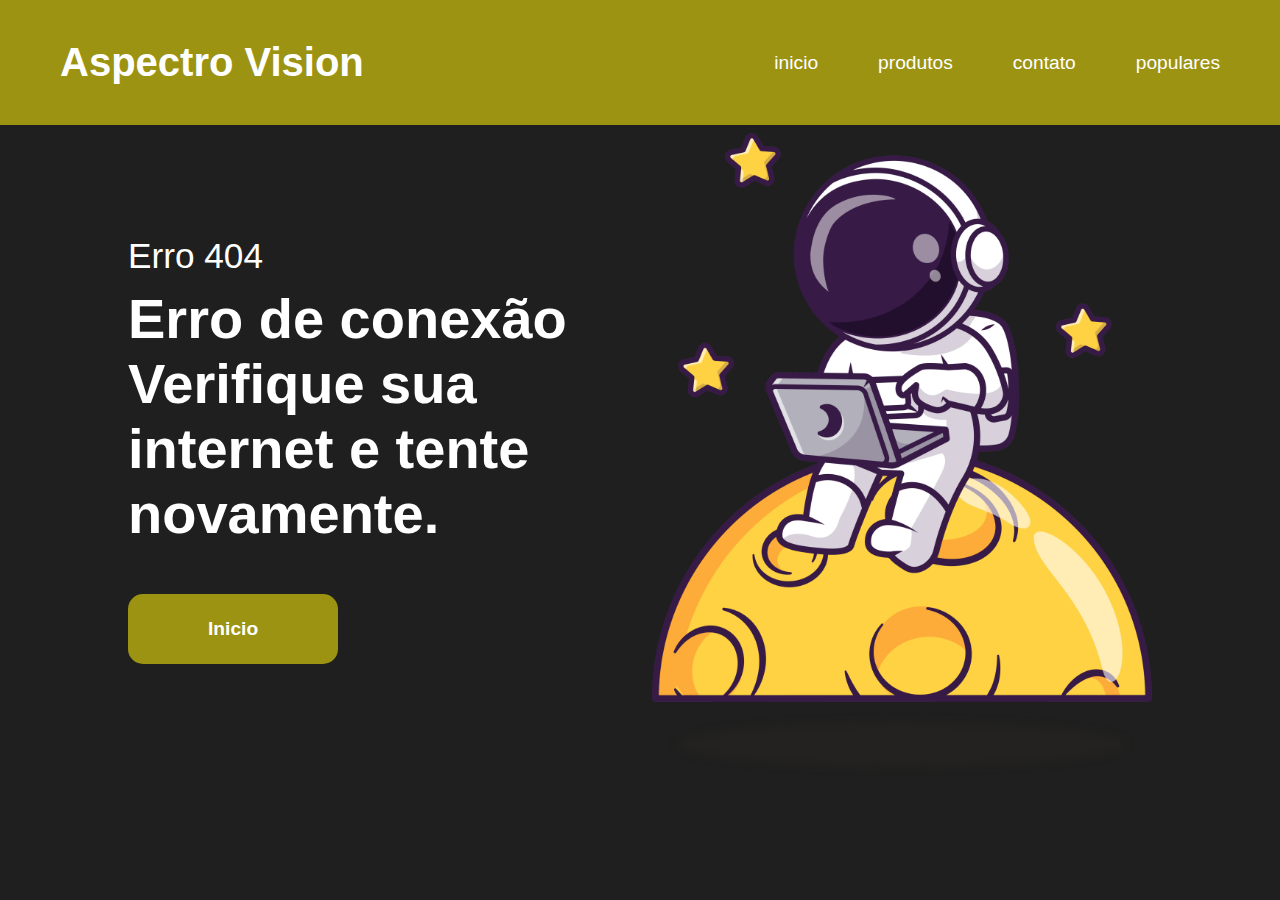
<file: pages/public/index.html>
<!DOCTYPE html>
<html lang="pt-BR">
<head>
    <meta charset="UTF-8">
    <meta http-equiv="X-UA-Compatible" content="IE=edge">
    <meta name="viewport" content="width=device-width, initial-scale=1.0">
    <link rel="stylesheet" href="style.css">
    <title>Erro 404</title>
</head>
<body>
    <header class="header">
        <nav class="navigation">
            <a href="#" class="logo">Aspectro Vision</a>
            <ul>
                <li><a href="#">inicio</a></li>
                <li><a href="#">produtos</a></li>
                <li><a href="#">contato</a></li>
                <li><a href="#">populares</a></li>
            </ul>
        </nav>
    </header>
    <main class="main">
        <section class="section">
            <div class="left">
                <p>Erro 404</p>
                <h4>Erro de conexão <br> Verifique sua internet e tente novamente.</h4>
                <a href="i1.html" class="btn">Inicio</a>
            </div>
            <div class="right">
                <img src="Erro.png" alt="imagem de erro 404">
                <div class="shadow"></div>
            </div>
        </section>
    </main>
</body>
</html>
</file>
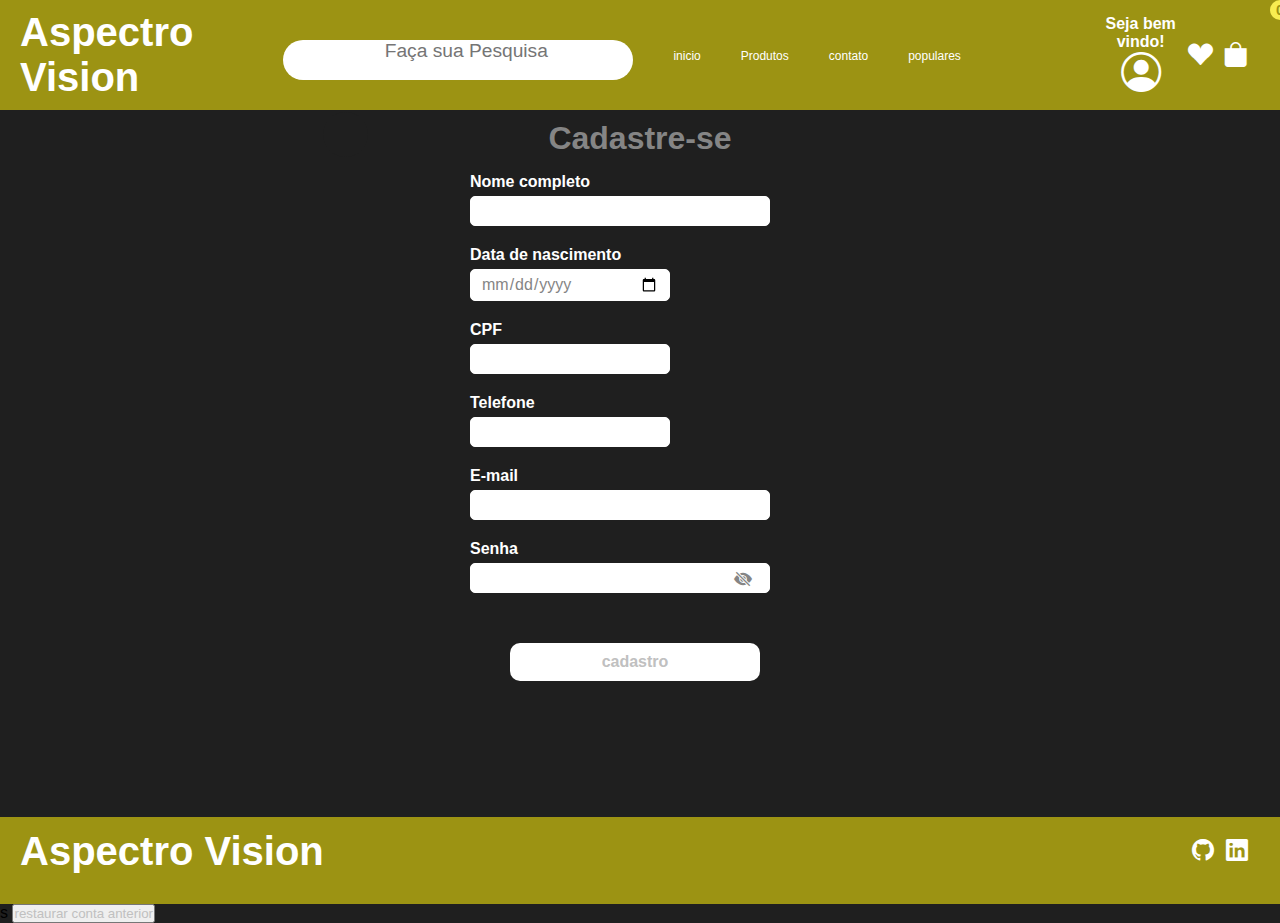
<file: pages/public/cadastro.html>
<!DOCTYPE html>
<html lang="pt-br">

<head>
    <meta charset="UTF-8" />
    <meta name="viewport" content="width=device-width, initial-scale=1.0" />
    <link rel="shortcut icon" href="../../assets/images/favicon.png" type="image/x-icon" />
    <link rel="stylesheet" href="https://cdn.jsdelivr.net/npm/bootstrap-icons@1.11.1/font/bootstrap-icons.css" />
    <link rel="stylesheet" href="../../assets/css/cadastro.css" />

    <title>Cadastre-se | Oculos</title>
</head>

<body>

    <header>
        <div class="header-top">

            <div class="logo"><a href="../../index.html">Aspectro Vision</a></div>

            <div class="busca">
                <div class="pesquisa">
                    
                    <form method="post" action="#">
                        <input type="text" class="entrada" name="busca" placeholder="                   Faça sua Pesquisa">
                        <button class="butao"><i class="search-box-icone icon icon-search"></i></button>
                    </form>
                </div>
            </div>
  
    <nav class="navigation">
        <ul>
            <li><a href=""></a></li>
            <li><a href="i1.html">inicio</a></li>
            <li><a href="#">Produtos</a></li>
            <li><a href="#">contato</a></li>
            <li><a href="#">populares</a></li>
        </ul>
    </nav>

            <div class="welcome">

                <div class="welcome-text-link">
                    <div class="welcome-text">Seja bem vindo!</div>
                <div class="welcome-user-photo">
                    <i class="bi bi-person-circle"></i>
                </div>

            </div>
            <div class="icons-favorite-bag">

                <a href="../users/client/favoritos.html" id="icon-favorites">
                    <i class="bi bi-suit-heart-fill"></i>
                </a>

                <a href="checkout.html" class="icon-like">
                    <i class="bi bi-bag-fill"></i>
                    <span class="total-items-bag">0</span>
                </a>
            </div>
            
    </header>


    <main>

        <h1>Cadastre-se</h1>

        <form action="" method="">

            <div class="input-area">
                <label for="fullname">Nome completo</label>
                <input type="text" name="nome_completo" id="fullname" />
            </div>

            <div class="input-area">
                <label for="birthday">Data de nascimento</label>
                <input type="date" name="data_nascimento" id="birthday" />
            </div>

            <div class="input-area">
                <label for="cpf">CPF</label>
                <input type="text" name="cpf" id="cpf" maxlength="14" oninput="maskCPF(this)" />
            </div>

            <div class="input-area">
                <label for="cel">Telefone</label>
                <input type="text" name="telefone" id="cel" maxlength="15" oninput="maskCel(this)" />
            </div>

            <div class="input-area">
                <label for="email">E-mail</label>
                <input type="email" name="email" id="email" />
            </div>

            <div class="input-area" id="input-password">
                <label for="password">Senha</label>
                <input type="password" name="senha" id="password" maxlength="50" />
                <i class="bi bi-eye-slash-fill"></i>
            </div>


            <button type="submit"><a href="i2.html">cadastro</a></button>
        </form>
    </main>

        <div class="lo">
            <li>
                Lorem ipsum dolor sit amet consectetur adipisicing elit. Ipsa earum quasi vitae et voluptatibus placeat illo nobis error dolorum ducimus. Eaque earum autem repellat, atque vel totam explicabo nostrum non.
                        Lorem ipsum, dolor sit amet consectetur adipisicing elit. Iusto ullam, facilis inventore voluptatibus illo, unde voluptas corrupti sapiente pariatur nulla, quas eaque impedit quia eos. Doloribus odit rerum sequi fugit?
                        Lorem ipsum dolor sit amet consectetur adipisicing elit. Esse assumenda corrupti magnam quia, obcaecati nam doloremque aperiam autem omnis, quaerat eveniet quo recusandae maiores dolorum veritatis tenetur natus aspernatur sed?
                        Lorem ipsum dolor sit amet constetur adipisicing elit. Magni dicta nesciunt vero eveniet est ea dolores nam cumque. Itaque doloremque ea doloribus quae id cumque fuga, perferendis voluptas nesciunt minus?Lorem ipsum dolor sit amet, consectetur adipisicing elit. Rem doloribus sequi qu
                        ia aliquid esse excepturi consequatur quo repudiandae? Cumque fugit sint nisi labore temporibus, ullam veritatis ut quidem accusamus dolor.
            </li>
        </div>
</body>
<footer>

    <div class="footer-top">
        <div class="logo"><a href="../../index.html">Aspectro Vision</a></div>
        <div class="social-medias">
            <a href="https://github.com/giovanesouza/BrStore" target="_blank">
                <i class="bi bi-github"></i>
            </a>

            <a href="https://www.linkedin.com/in/developergiovanesouza/" target="_blank">
                <i class="bi bi-linkedin"></i>
            </a>
        </div>
    </div>
</footer>s
<button type="submit"><a href="categoria_eletronicos.html">restaurar conta anterior</a>
</html>
</file>
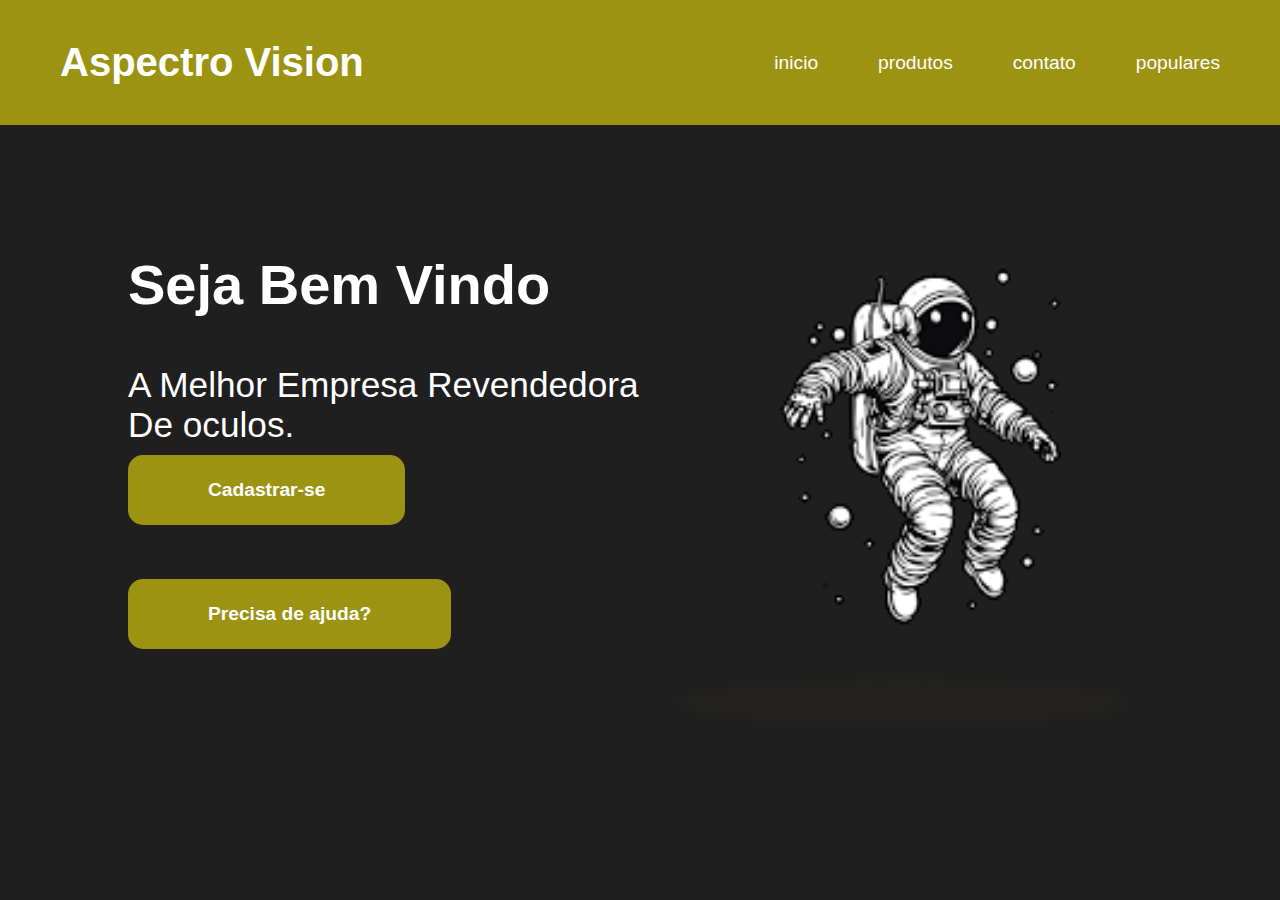
<file: pages/public/i1.html>
<!DOCTYPE html>
<html lang="pt-BR">
<head>
    <meta charset="UTF-8">
    <meta http-equiv="X-UA-Compatible" content="IE=edge">
    <meta name="viewport" content="width=device-width, initial-scale=1.0">
    <link rel="stylesheet" href="style.css">
    <title>Erro 404</title>
</head>
<body>
    <header class="header">
        <nav class="navigation">
            <a href="#" class="logo">Aspectro Vision</a>
            <ul>
                <li><a href="#">inicio</a></li>
                <li><a href="#">produtos</a></li>
                <li><a href="#">contato</a></li>
                <li><a href="#">populares</a></li>
            </ul>
        </nav>
        
            </a>
        </div>
    </header>
    <main class="main">
       
          <section class="section">
            <div class="left">
              
                <h4>Seja Bem Vindo <br> </h4>
                <p>A Melhor Empresa Revendedora De oculos.</p>
                <a href="cadastro.html" class="btn">Cadastrar-se</a>
                    <div class="lor">
                        <s> Lorem ipsum dolor, sit amet consectetur adipisicing elit. Labore sit mollitia fugit illum dolorem accusantium saepe eum minima consectetur rerum libero optio beatae animi neque pariatur ipsum fugiat, laborum deleniti?</s>
                    </div>
                <a href="cadastro.html" class="btn">Precisa de ajuda?</a>
          
            </div>
            
            <div class="right">
                <img src="ast.png" alt="imagem de erro 404">
                <div class="shadow"></div>
               
            </div>
        </section>

    </main>
   
</body>
</html>
</file>
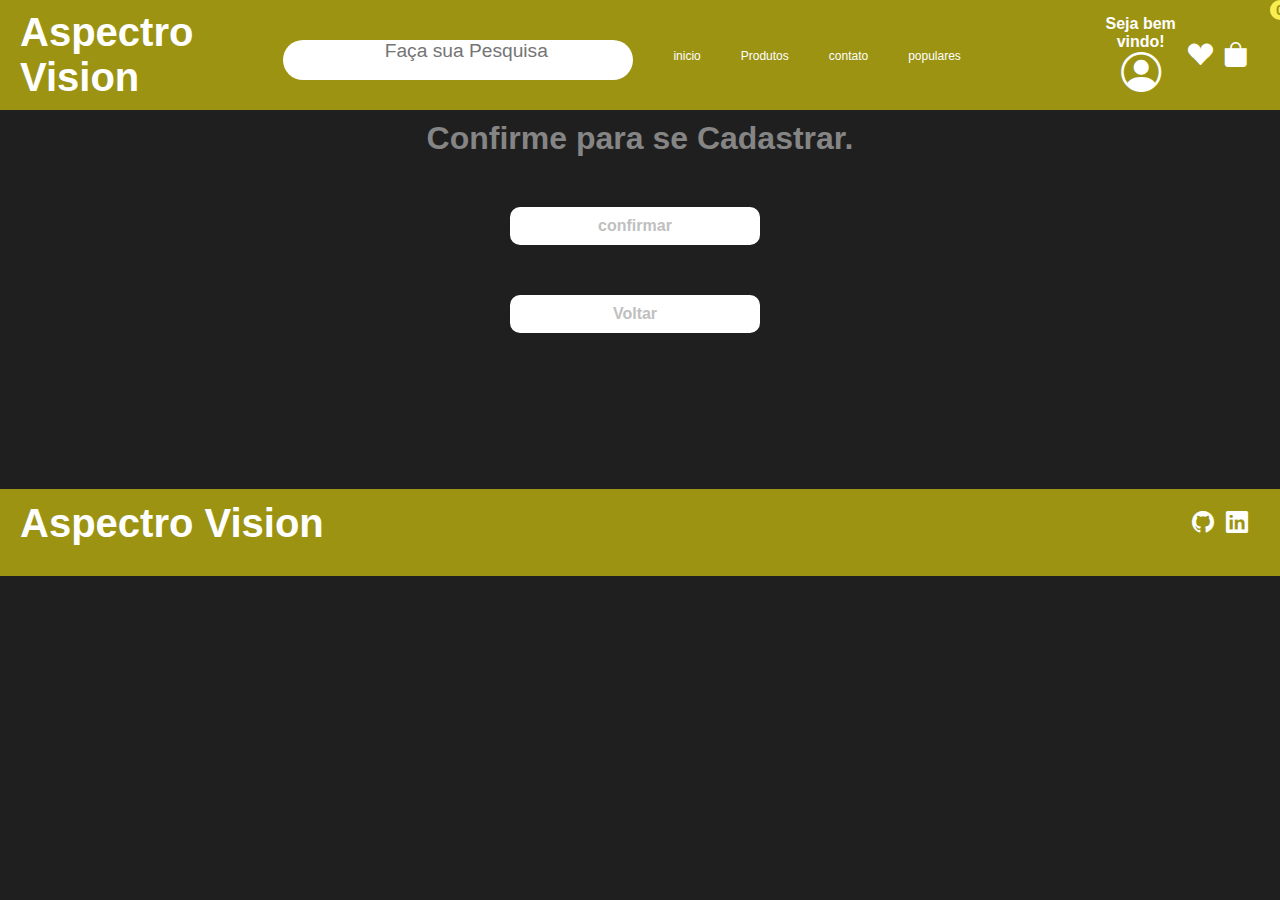
<file: pages/public/i2.html>
<!DOCTYPE html>
<html lang="pt-br">

<head>
    <meta charset="UTF-8" />
    <meta name="viewport" content="width=device-width, initial-scale=1.0" />
    <link rel="shortcut icon" href="../../assets/images/favicon.png" type="image/x-icon" />
    <link rel="stylesheet" href="https://cdn.jsdelivr.net/npm/bootstrap-icons@1.11.1/font/bootstrap-icons.css" />
    <link rel="stylesheet" href="../../assets/css/cadastro.css" />

    <title>Cadastre-se | Oculos</title>
</head>

<body>

    <header>
        <div class="header-top">

            <div class="logo"><a href="../../index.html">Aspectro Vision</a></div>

            <div class="busca">
                <div class="pesquisa">
                    
                    <form method="post" action="#">
                        <input type="text" class="entrada" name="busca" placeholder="                   Faça sua Pesquisa">
                        <button class="butao"><i class="search-box-icone icon icon-search"></i></button>
                    </form>
                </div>
            </div>
  
    <nav class="navigation">
        <ul>
            <li><a href=""></a></li>
            <li><a href="i1.html">inicio</a></li>
            <li><a href="#">Produtos</a></li>
            <li><a href="#">contato</a></li>
            <li><a href="#">populares</a></li>
        </ul>
    </nav>

            <div class="welcome">

                <div class="welcome-text-link">
                    <div class="welcome-text">Seja bem vindo!</div>
                <div class="welcome-user-photo">
                    <i class="bi bi-person-circle"></i>
                </div>

            </div>
            <div class="icons-favorite-bag">

                <a href="../users/client/favoritos.html" id="icon-favorites">
                    <i class="bi bi-suit-heart-fill"></i>
                </a>

                <a href="checkout.html" class="icon-like">
                    <i class="bi bi-bag-fill"></i>
                    <span class="total-items-bag">0</span>
                </a>
            </div>
            
    </header>


    <main>

        <h1>Confirme para se Cadastrar.</h1>

        <form action="" method="">

            <div class="input-area">
              


            <button type="submit"><a href="categoria_eletronicos.html">confirmar</a></button> <button type="submit"><a href="cadastro.html">Voltar</a></button>
        </form>
    </main>

        <div class="lo">
            <li>
                Lorem ipsum dolor sit amet consectetur adipisicing elit. Ipsa earum quasi vitae et voluptatibus placeat illo nobis error dolorum ducimus. Eaque earum autem repellat, atque vel totam explicabo nostrum non.
                        Lorem ipsum, dolor sit amet consectetur adipisicing elit. Iusto ullam, facilis inventore voluptatibus illo, unde voluptas corrupti sapiente pariatur nulla, quas eaque impedit quia eos. Doloribus odit rerum sequi fugit?
                        Lorem ipsum dolor sit amet consectetur adipisicing elit. Esse assumenda corrupti magnam quia, obcaecati nam doloremque aperiam autem omnis, quaerat eveniet quo recusandae maiores dolorum veritatis tenetur natus aspernatur sed?
                        Lorem ipsum dolor sit amet constetur adipisicing elit. Magni dicta nesciunt vero eveniet est ea dolores nam cumque. Itaque doloremque ea doloribus quae id cumque fuga, perferendis voluptas nesciunt minus?Lorem ipsum dolor sit amet, consectetur adipisicing elit. Rem doloribus sequi qu
                        ia aliquid esse excepturi consequatur quo repudiandae? Cumque fugit sint nisi labore temporibus, ullam veritatis ut quidem accusamus dolor.
            </li>
        </div>
</body>
<footer>

    <div class="footer-top">
        <div class="logo"><a href="../../index.html">Aspectro Vision</a></div>
        <div class="social-medias">
            <a href="https://github.com/giovanesouza/BrStore" target="_blank">
                <i class="bi bi-github"></i>
            </a>

            <a href="https://www.linkedin.com/in/developergiovanesouza/" target="_blank">
                <i class="bi bi-linkedin"></i>
            </a>
        </div>
    </div>


</footer>

</html>
</file>
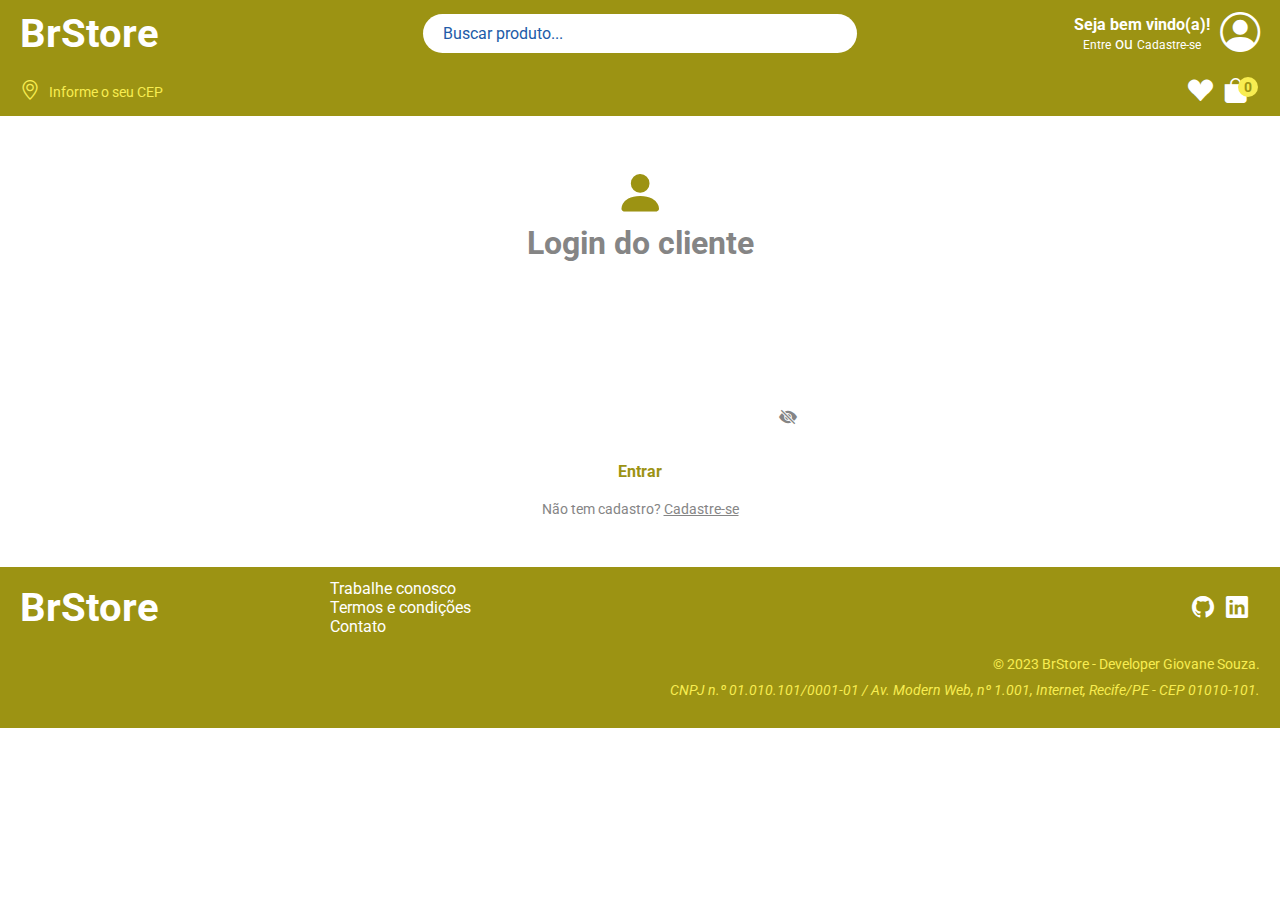
<file: pages/public/login.html>
<!DOCTYPE html>
<html lang="pt-br">

<head>
    <meta charset="UTF-8" />
    <meta name="viewport" content="width=device-width, initial-scale=1.0" />
    <link rel="shortcut icon" href="../../assets/images/favicon.png" type="image/x-icon" />
    <!-- Icons Bootstrap -->
    <link rel="stylesheet" href="https://cdn.jsdelivr.net/npm/bootstrap-icons@1.11.1/font/bootstrap-icons.css" />
    <link rel="stylesheet" href="../../assets/css/login.css" />
    <script src="../../assets/js/login.js" defer></script>
    <script src="../../assets/js/inputMasks.js" defer></script>
    <script src="../../assets/js/searchCep.js" defer></script>
    <title>Entrar | BrStore</title>
</head>

<body>

    <header>
        <div class="header-top">

            <div class="logo"><a href="../../index.html">BrStore</a></div>


            <form action="" method="">

                <input type="search" name="search" placeholder="Buscar produto..." />
                <i class="bi bi-search"></i>

            </form>


            <div class="welcome">

                <div class="welcome-text-link">
                    <div class="welcome-text">Seja bem vindo(a)!</div>

                    <div class="welcome-link">
                        <a href="#">Entre</a>
                        ou
                        <a href="cadastro.html">Cadastre-se</a>
                    </div>
                </div>

                <div class="welcome-user-photo">
                    <i class="bi bi-person-circle"></i>
                </div>

            </div>
        </div>


        <div class="navbar">

            <div class="user-location">
                <i class="bi bi-geo-alt"></i>

                <input type="text" placeholder="Informe o seu CEP" id="cep" oninput="maskCEP(this)" />
            </div>

            <!-- <nav>
                <ul>
                    <a href="categoria_eletronicos.html">
                        <li>Eletrônicos</li>
                    </a>
                    <a href="categoria_joias.html">
                        <li>Jóias</li>
                    </a>
                    <a href="categoria_roupas_masculinas.html">
                        <li>Roupas Masculinas</li>
                    </a>
                    <a href="categoria_roupas_femininas.html">
                        <li>Roupas Feminas</li>
                    </a>

                </ul>
            </nav> -->

            <div class="icons-favorite-bag">
    
                <a href="../users/client/favoritos.html" id="icon-favorites">
                    <i class="bi bi-suit-heart-fill"></i>
                </a>
    
                <a href="checkout.html" class="icon-bag">
                    <i class="bi bi-bag-fill"></i>
                    <span class="total-items-bag">0</span>
                </a>
            </div>
        </div>


    </header>


    <main>

        <h1>
            <i class="bi bi-person-fill"></i>
            Login do cliente
        </h1>


        <form action="" method="">

            <div class="input-area">
                <label for="email">E-mail</label>
                <input type="email" name="email" id="email" required />
            </div>

            <div class="input-area" id="input-password">
                <label for="password">Senha</label>
                <input type="password" name="senha" id="password" maxlength="50" required />
                <i class="bi bi-eye-slash-fill"></i>
            </div>


            <button type="submit">Entrar</button>

        </form>

        <div id="no-registration">

            <span>Não tem cadastro? <a href="cadastro.html">Cadastre-se</a></span>

        </div>

    </main>



    <footer>

        <div class="footer-top">
            <div class="logo"><a href="../../index.html">BrStore</a></div>

            <nav>
                <ul>
                    <a href="trabalhe_conosco.html">
                        <li>Trabalhe conosco</li>
                    </a>
                    <a href="termos_e_condicoes.html">
                        <li>Termos e condições</li>
                    </a>
                    <a href="contato.html">
                        <li>Contato</li>
                    </a>
                </ul>
            </nav>

            <div class="social-medias">
                <a href="https://github.com/giovanesouza/BrStore" target="_blank">
                    <i class="bi bi-github"></i>
                </a>

                <a href="https://www.linkedin.com/in/developergiovanesouza/" target="_blank">
                    <i class="bi bi-linkedin"></i>
                </a>
            </div>
        </div>


        <div class="footer-bottom">

            <div class="copy">
                &copy; 2023 BrStore - Developer Giovane Souza.
            </div>

            <address>
                CNPJ n.º 01.010.101/0001-01 / Av. Modern Web, nº 1.001, Internet, Recife/PE - CEP 01010-101.
            </address>

        </div>

    </footer>


</body>

</html>
</file>
<file: pages/public/style.css>
*{
    margin: 0;
    padding: 0;
    box-sizing: border-box;
    font-family: sans-serif;
    text-decoration: none;
    list-style: none;
}

body{
   background-color: rgb(31, 31, 31);
   
}
.header{
    position: fixed;
    width: 100%;
    padding: 40px 60px;
 
background-color:  #9c9313;
}
.navigation{
    display: flex;
    align-items: center;
    justify-content: space-between;
}
.logo{
    font-size: 2.5rem;
    font-weight: bold;
    color: #fff;
}
.navigation ul{
    display: flex;
    align-items: center;
    gap: 60px;
}
.navigation ul li a{
    color: #fff;
    font-size: 1.2rem;
    transition: all .1s ease;
}
.navigation ul li a:hover{
    border-bottom: 3px solid #fff;
}
.main{
    overflow: hidden;
}
.section{
    padding: 8rem;
    height: 100vh;

    display: flex;
    align-items: center;
    justify-content: space-between;
}
.left{
    display: flex;
    flex-direction: column;
    align-items: flex-start;
}
.left p{
    font-size: 2.2rem;
    color: #fff;
    margin-bottom: 10px;
}
.left h4{
    font-size: 3.5rem;
    color: #ffffff;
    margin-bottom: 3rem;
}
.btn{
    padding: 1.5rem 5rem;
    background-color:  #9c9313;
    border-radius: 15px;
    color: #fff;
    font-size: 1.2rem;
    font-weight: 700;
    transition: all 0.3s ease;
}
.btn:hover{
    box-shadow: 4px 3px 4px  #ffffff;;
}
.right img{
    width: 500px;
    margin-bottom: 1rem;
    animation: float 1.8s infinite alternate;
}
.shadow{
    width: 450px;
    height: 45px;
    background: hsla(38, 21%, 19%, .16);
    border-radius: 50%;
    margin: 0 auto;
    filter: blur(5px);
    animation: shadow 1.8s infinite alternate;
}
@keyframes float{
    0%{
        transform: translateY(0);
    }
    100%{
        transform: translateY(15px);
    }
}
@keyframes shadow{
    0%{
        transform: scale(1.1);
    }
    100%{
        transform: scale(.85,.85);
    }
}
s{
  color: rgb(31, 31, 31);
   background-color: rgb(31, 31, 31);
}
</file>
<file: assets/css/cadastro.css>
@import url("global.css");

.pesquisa form{
margin-left: 90px;
    border-radius: 90px;
    background-color: #fff;
    height: 40px;
    margin-top: 10px;
}


.pesquisa:hover .entrada {
    
    padding-left: 2em;
    padding-right: 1em;
    width: 350px;
}
.entrada {
    outline: 0;
    font-size: 1.2em;
    background-color: rgb(224, 224, 224);
    width: 350px;
    padding: px;
    border: none;
    background: none;
    transition: .45s;
}
.butao {
   border-radius: 50%;
   width: 45px;
   height: 45px;   background-color: rgb(31, 31, 31);
   border: none;
   cursor: pointer;
   transition: .3s;
 
}
.butao:active  {
    transform: scale(.85);

}
.pesquisa-icone {
    margin: auto;
    color: #fff;
}
  
 
main {
    padding: 1rem 2rem;

}
form{
    margin-left: 450px;
  border-radius: 80px;
}
.footer-top{
   margin-bottom:20px;

}

h1 {
    color: var(--dark-30);
    font-size: 3.2rem;
    text-align: center;
    margin-bottom: 1.6rem;
}

form .input-area {
    color: var(--dark-20);
    font-weight: bold;
    margin-bottom: 2rem;
}



.input-area label {
    display: block;
    margin-bottom: .5rem;
}

.input-area input {
    width: 30rem;
    color: var(--dark-30);
    font-size: 1.6rem;
    padding: .5rem 1rem;
    border: .1rem solid var(--dark-20);
    outline: none;
    border-radius: .5rem;
}

.input-area input[type=date], .input-area input[name="cpf"], .input-area input[name="telefone"] {
    width: 20rem;
}


.input-area#input-password {
    width: max-content;
    position: relative;
}

.input-area#input-password i.bi {
    font-size: 1.8rem;
    color: var(--dark-30);
    position: absolute;
    top: 3rem;
    right: 1.8rem;

    cursor: pointer;
}


form button {
    display: block;
    width: 25rem;
    background-color: var(--dark-10);
    color: var(--blue);
    font-weight: bold;
    font-size: 1.6rem;
    border: 0;
    border-radius: 1rem;
    padding: 1rem;
    margin: 5rem auto 0;
    cursor: pointer;
    transition: all .2s ease-in-out;
    margin-left: 40px;
}

form button:hover {
    background-color: var(--blue);
    color: var(--light-100);
}


/* Responsividade */
@media (max-width: 426px) {

   main {
    padding: 1rem;
   }

}
header{
    --blue: #9c9313;
}
footer{
    --blue: #9c9313;
}
body{
    background-color: rgb(31, 31, 31);
}
.lo{
    
    color: rgb(31, 31, 31);
    background-color: rgb(31, 31, 31);
}
button a{
color: rgb(192, 192, 192);
}*{
    margin: 0;
    padding: 0;
    box-sizing: border-box;
    font-family: sans-serif;
    text-decoration: none;
    list-style: none;
}

  
 


.navigation ul{
    display: flex;
    align-items: center;
    gap: 40px;
}
.navigation ul li a{
    color: #fff;
    font-size: 1.2rem;
    transition: all .1s ease;
}
</file>
<file: assets/css/login.css>
@import url("global.css");

main {
    padding: 1rem 2rem;
    text-align: center;
    color: var(--dark-30);
}

h1 {
    font-size: 3.2rem;
    margin: 4rem 0;
}

h1 .bi-person-fill {
    display: block;
    color: var(--blue);
    font-size: 5rem;
}


/* Deixa os inputs centralizados e com tamanho máx do conteúdo (flexível) */
form .input-area {
    width: max-content;
    margin: auto;
    position: relative;

    color: var(--dark-20);
    font-weight: bold;
    margin-bottom: 2rem;
}


.input-area label {
    display: block;
    margin-bottom: .5rem;
    text-align: justify;
}


.input-area input {
    width: 35rem;
    color: var(--dark-30);
    font-size: 1.6rem;
    padding: .5rem 1rem;
    border: .1rem solid var(--dark-20);
    outline: none;
    border-radius: .5rem;
}

.input-area#input-password i.bi {
    font-size: 1.8rem;
    color: var(--dark-30);
    position: absolute;
    top: 3rem;
    right: 1.8rem;

    cursor: pointer;
}


form button {
    display: block;
    width: 35rem;
    background-color: var(--dark-10);
    color: var(--blue);
    font-weight: bold;
    font-size: 1.6rem;
    border: 0;
    border-radius: 1rem;
    padding: 1rem;

    margin: 2rem auto 1rem;
    cursor: pointer;
    transition: all .2s ease-in-out;
}

form button:hover {
    background-color: var(--blue);
    color: var(--light-100);
}

div#no-registration {
    font-size: 1.4rem;
    margin-bottom: 4rem;
}

div#no-registration a {
    color: var(--dark-30);
    text-decoration: underline;
    transition: all .2s ease-in-out;
}

div#no-registration a:hover {
    color: var(--blue);
}


/* Responsividade */
@media (max-width: 426px) {
    main {
        padding: .5rem;
    }

    .input-area input, form button {
        width: 25rem;
    }

}
</file>
